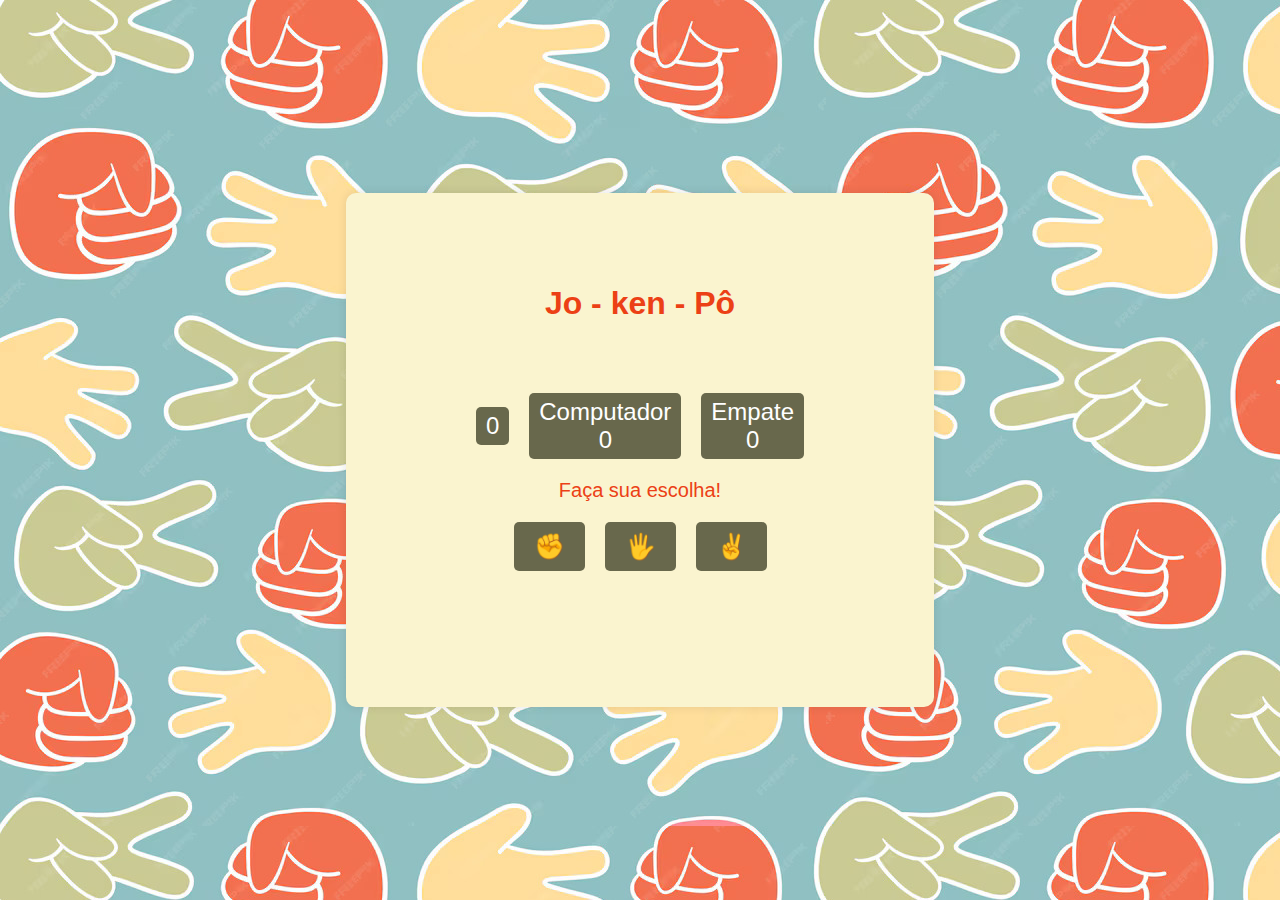
<file: DesafiosRodrigoMoreira/desafiosJavaScript/desafioJOKENPO/index.html>
<!DOCTYPE html>
<html lang="pt-BR">
<head>
    <meta charset="UTF-8">
    <meta http-equiv="X-UA-Compatible" content="IE=edge">
    <meta name="viewport" content="width=device-width, initial-scale=1.0">
    <link rel="shortcut icon" href="polkadotlogo.jpeg" type="image/x-icon">
    <title>JokenPôlkadot</title>
    <link rel="stylesheet" href="styles.css">
</head>
<body>
    <div class="container">
        <h1>Jo - ken - Pô</h1>
        <div class="score-board">
            <div id="user-label" class="badge" contenteditable="true">Você<span id="user-score">0</span></div>
            <div id="computer-label" class="badge">Computador<span id="computer-score">0</span></div>
            <div id="empate-label" class="badge">Empate<span id="empate-score">0</span></div>
        </div>
        <div class="result">
            <p>Faça sua escolha!</p>
        </div>
        <div class="choices">
            <button class="choice" id="Pedra">✊</button>
            <button class="choice" id="Papel">🖐️</button>
            <button class="choice" id="Tesoura">✌️</button>
        </div>
        <p id="resultado-jogo"></p>
    </div>
    <script src="script.js"></script>
</body>
</html>
</file>
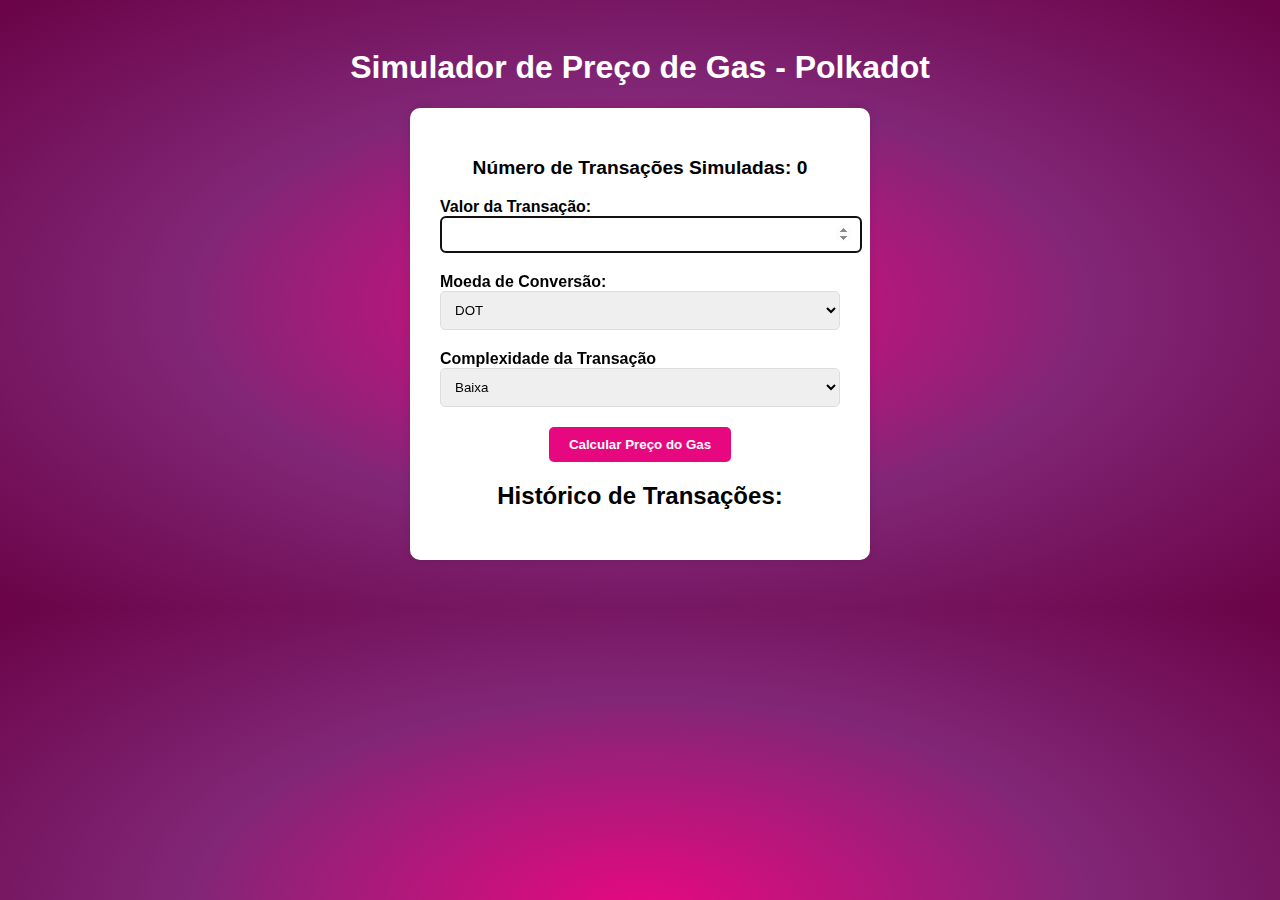
<file: DesafiosRodrigoMoreira/semana04JavaScript/projetopratico/index.html>
<!DOCTYPE html>
<html lang="pt-BR">
<head>
    <meta charset="UTF-8">
    <meta name="viewport" content="width=device-width, initial-scale=1.0">
    <title>Simulador de Preço de Gas - Polkadot</title>
    <link rel="shortcut icon" href="polkadotlogo.jpeg" type="image/x-icon"> <!--Favcon com a ilogo polkadot adicionado-->
    <link rel="stylesheet" href="style.css">
</head>
<body>
    <h1>Simulador de Preço de Gas - Polkadot</h1>
    <form id="gas-form">
        <p id="contador">Número de Transações Simuladas: 0</p>
        <label for="valor-transacao">Valor da Transação:</label>
        <input type="number" id="valor-transacao" required>
        <label for="moeda-conversao">Moeda de Conversão:</label>
        <select id="moeda-conversao">
            <option value="dot">DOT</option> 
            <option value="brl">BRL</option>
            <option value="usd">USD</option>
        </select>
        <label for="complexidade">Complexidade da Transação</label>
        <select id="complexidade" required>
            <option value="baixa">Baixa</option>
            <option value="media">Média</option>
            <option value="alta">Alta</option>
        </select>
        <button type="button" id="calcular">Calcular Preço do Gas</button>
        <h2>Histórico de Transações:</h2>
        <ul id="historico"></ul>
    </form>
    <div id="resultado">
    </div>
    <script src="script.js"></script>
</body>
</html>
</file>
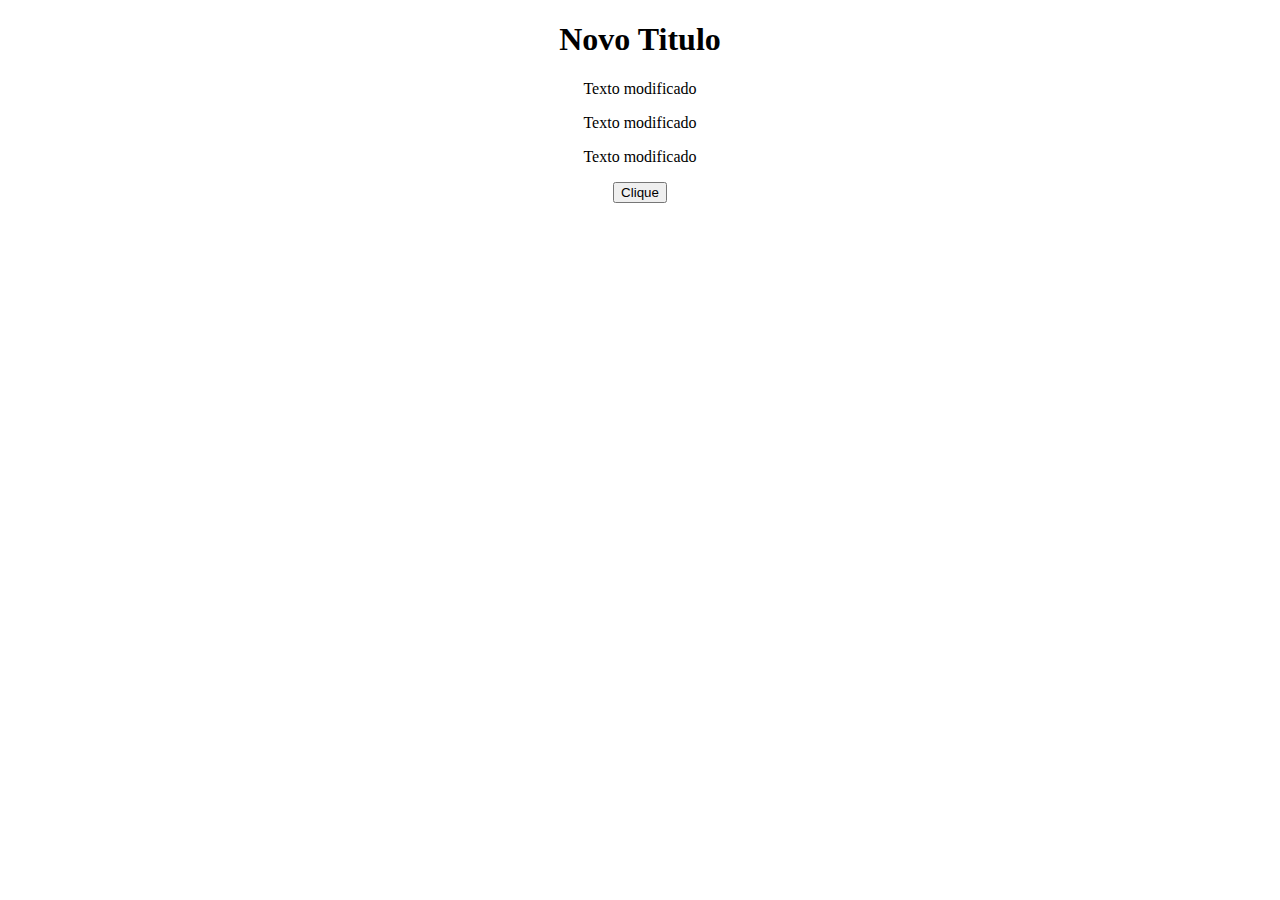
<file: DesafiosRodrigoMoreira/desafiosJavaScript/JS-turma-presencial/atividade04DOM/atividade04.html>
<!DOCTYPE html>
<html lang="en">
<head>
    <meta charset="UTF-8">
    <meta name="viewport" content="width=device-width, initial-scale=1.0">
    <title>atividade04JS</title>
    <style>
        body{
            text-align: center;
        }
    </style>
</head>
<body>
    
        <h1 id="titulo">Titulo</h1>
    <div id="paragrafos">
        <p>paragrafo01</p>
        <p>paragrafo02</p>
        <p>paragrafo03</p>
    </div>
    <button id="button">Clique</button>
    <script src="script.js"></script>
</body>
</html>
</file>
<file: DesafiosRodrigoMoreira/desafiosJavaScript/desafioJOKENPO/styles.css>
body {
    font-family: 'Arial', sans-serif;
    background-image: url(pedrapapeltesoura.jpeg);
    display: flex;
    justify-content: center;
    align-items: center;
    height: 100vh;
    margin: 0;
}

.container {
    text-align: center;
    background-color: #faf4cf;
    padding: 120px;
    border-radius: 10px;
    box-shadow: 0 0 10px rgba(0, 0, 0, 0.1);
}

.container h1{
    color: #ec4015  ;
    transform: translateY(-50px);
}

.score-board {
    display: flex;
    justify-content: center;
    align-items: center;
    font-size: 24px;
    margin-bottom: 20px;
}

.badge {
    margin: 0 10px;
    padding: 5px 10px;
    background-color: #68684c;
    color: #fff;
    border-radius: 5px;
    display: flex;
    flex-direction: column;
    align-items: center;
}

.result {
    font-size: 20px;
    margin-bottom: 20px;
    color: #ec4015;
    
}

p#resultado-jogo{
    color: #ec4015;
    transform: translateY(30px);
}

.choices {
    display: flex;
    justify-content: center;
}

.choice {
    margin: 0 10px;
    padding: 10px 20px;
    font-size: 25px;
    cursor: pointer;
    border: none;
    background-color: #68684c;
    color: #fff;
    border-radius: 5px;
    transition: background-color 0.3s;
}

.choice:hover {
    background-color: #9b9b7a;
}
</file>
<file: DesafiosRodrigoMoreira/semana04JavaScript/projetopratico/style.css>
body{
    font-family: Arial, sans-serif;
    background-image: radial-gradient(#E70880,#812676,#6A0347);
    text-align: center;
    padding: 20px;
}

h1{
    color: #fff;
}

p{
    font-weight: bold;
    font-size: larger;
}

form{
    background-color: #fff;
    padding: 30px;
    font-weight: bold;
    border-radius: 10px;
    box-shadow: 0 0 10px rgba(0, 0, 0, 0.1);
    max-width: 400px;
    margin: 0 auto;
}

label {
    display: flex;
    align-items: center;
    justify-content: flex-start;
}


input,select{
    width: 100%;
    padding: 10px;
    margin-bottom: 20px;
    border: 1px solid #ddd;
    border-radius: 5px;
}

select > #moeda{
    max-width: 20%;
}

button{
    background-color: #E70880;
    color: white;
    font-weight: bold;
    padding: 10px 20px;
    border: none;
    border-radius: 5px;
    cursor: pointer;
}

button:hover{
    background-color: #c2076b;
}

#resultado{
    margin-top: 20px;
    font-size: 18px;
    font-weight: bold;
    color: #fff
}
</file>
